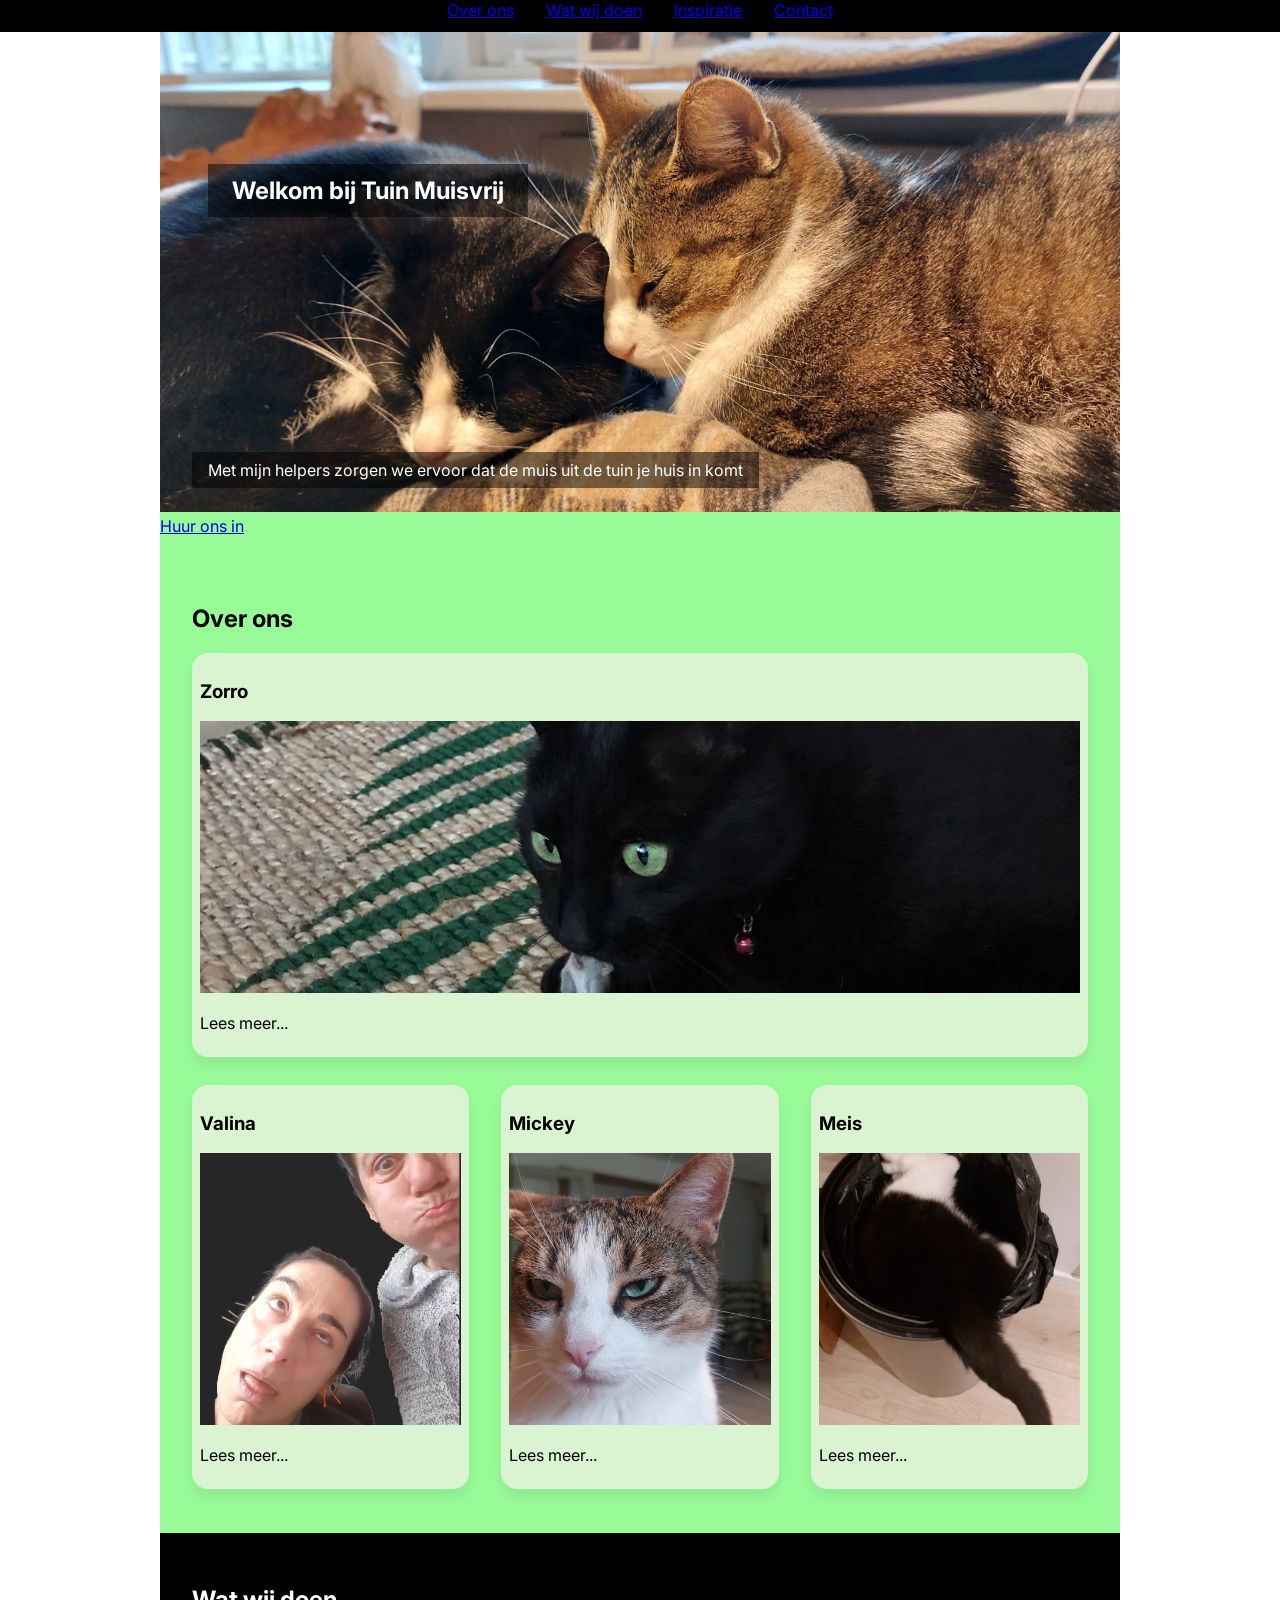
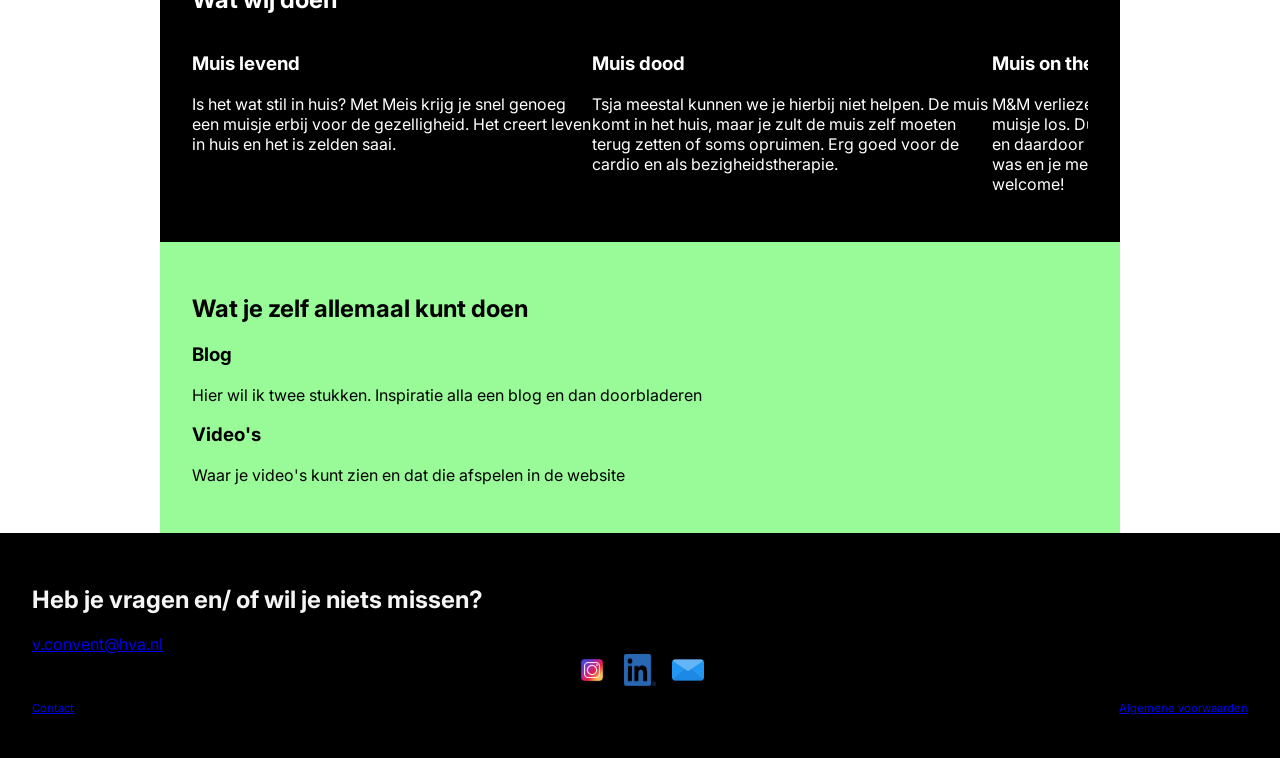
<file: index.html>
<!DOCTYPE html>
<html lang="nl">
	
<head>
	<!-- ziet gebruiker niet en goed voor SEO. Wel de titel en het icoontje in het tabblad-->
	<meta charset="UTF-8">
	<meta name="author" content="jouw naam">
	<meta name="viewport" content="width=device-width, initial-scale=1">
	<!-- dit maakt dat je het mobiel ook goed ziet -->
	
	<title>TuinMuis/homepage</title>
	<!-- welke site en welke pagina wil ik weten. Nu enkel de site TuinMuis. Door /homepage zie je waar in de site-->

	<link href="styles/style.css" rel="stylesheet">

	<link rel="icon" type="image/svg+xml" href="images/iconTabblad.png">

	<!-- voor hoe de font te gebruiken heb ik Claude gebruikt -->
	<link rel="preconnect" href="https://fonts.googleapis.com">
	<link rel="preconnect" href="https://fonts.gstatic.com" crossorigin>
	<link href="https://fonts.googleapis.com/css2?family=Inter:wght@400;700&display=swap" rel="stylesheet">	
</head>


<body>
	
	<header>
		<!-- logo -->
		<nav>
      		<ul>
				<!-- nog een logo iets dat als Home knop werkt -->
       			<li><a href="#over-ons">Over ons</a></li>
        		<li><a href="#wat-wij-doen">Wat wij doen</a></li>
				<li><a href="#inspiratie">Inspiratie</a></li>
       			<li><a href="contact/index.html">Contact</a></li>
      		</ul>
   		 </nav>
		 <!-- naast elkaar en de 1ste twee springen naar de locatie op de website. Contact is een nieuwe pagina -->
	</header>


	<main>
		<section id="team" class="hero">
			<h1>Welkom bij Tuin Muisvrij</h1>
			<img src="images/Team.jpeg" alt="ons team bestaat uit topkatten">
			<div class="cta-wrap">
				<a class="cta-button" href="contact/index.html">Huur ons in</a>
			</div>
			<p>Met mijn helpers zorgen we ervoor dat de muis uit de tuin je huis in komt</p>
		</section>


		<section id="over-ons">
      	<h2>Over ons</h2>
			<!-- ik wil met een button (leer meer) op de li dat het kaartje omdraait en je meer te lezen krijgt  -->
      		<!-- en ik wil iets van een safe achtig icoontje er naast te doen -->
			<ul>
        	    <li>
					<details class="card">
						<summary>
							<h3>Zorro</h3>
							<img src="images/Zorro.jpeg" alt="Zorro de Opperbaas">
							<p>Lees meer...</p>
						</summary>
							<h4>De Master</h4>
							<!-- <br><br> BAH  BAH -->
							<p>Zorro: de opperbaas en de Master opvanger. Het grote voorbeeld en de zwarte panter 
								die leefde voor de nacht en jacht. Hij pakte ze, liet ze niet meer los en at alles 
								netjes schoon op. Planet Earth op 30 cm van je af. En nu is de hemel zijn jachtplek.</p>
							<!-- hier staat alles zoals de P hierbovenb-->
							<!-- tab en spatie voor het ontsluiten van de informatie -->
							<button onclick="this.closest('details').removeAttribute('open')">😻</button>
					</details> 
        	    </li>
				
				<li>
					<details class="card">
						<summary>
							<h3>Valina</h3>
							<img src="images/Valina.jpg" alt="Valina heeft een BO">
							<p>Lees meer...</p>
						</summary>
								<h4>De Dienaar</h4>
								<p>Van 6 uur tot ...ook weer 6. Ruimt de muisjes op, geeft ze voer, schept de poep op en blijft zo bezig. Ondanks alle intervisies en getoonde voorbeelden van de Master willen de kwartjes niet vallen.</p>
								<button onclick="this.closest('details').removeAttribute('open')">😒</button>
					</details> 
        	    </li>
				
				<li>
          			<details class="card">
  						<summary>
							<h3>Mickey</h3>
              				<img src="images/Mickey.jpeg" alt="Mickey vindt er wat van">
            				<p>Lees meer...</p>
        				</summary>
								<h4>De Hyperdepieper</h4>
								<p>Rent bij drukte als een kip zonder kop rond. Hij kijkt naar de muis en weet eigenlijk niet wat hij ermee moet doen. Inmiddels heeft hij het redelijk afgeleerd om iets mee te nemen, dus dat is makkelijk opruimen. 
									Zijn focus is nu op zijn huisgenootje Meis. </p>
						  		<button onclick="this.closest('details').removeAttribute('open')">👀</button>
					</details>
				</li>
				
				<li>
          			<details class="card">
						<summary> 
							<h3>Meis</h3>
              				<img src="images/MeisP.jpeg" alt="Meis op de ladder">
            				<p>Lees meer...</p>
						</summary>
								<h4>De Ander Planeter</h4>
								<p>Meis eet alles wat vast en los zit. Ze brengt graag cadeautjes mee, maar laat ze ook los en raakt ze dan kwijt. 
									Een halfbakken jager, maar wel vol trots brengt ze haar buit onder het bed van haar bediende. Haar grootste succes: een dode rat onder het bed.</p>
						  		<button onclick="this.closest('details').removeAttribute('open')">🐾</button>
					</details>
        		</li>
			</ul>
		</section>

		<section id="wat-wij-doen">
  			<h2>Wat wij doen</h2>
			<!-- elk met een getal en dat die over het blokje heengaat -->
  			<ul>
    			<li>
      				<h3>Muis levend</h3>
      				<p>Is het wat stil in huis? Met Meis krijg je snel genoeg een muisje erbij voor de gezelligheid. Het creert leven in huis en het is zelden saai.</p>
    			</li>
    			
				<li>
      				<h3>Muis dood</h3>
      				<p>Tsja meestal kunnen we je hierbij niet helpen. De muis komt in het huis, maar je zult de muis zelf moeten terug zetten of soms opruimen. Erg goed voor de cardio en als bezigheidstherapie.</p>
    			</li>
    			
				<li>
      				<h3>Muis on the run</h3>
      				<p>M&M verliezen snel hun aandacht en laten dan hun muisje los. Dus verveel je je? Ze geven je wat te doen en daardoor vindt je plekken in huis die je vergeten was en je meteen kunt schoonmaken. You are welcome!</p>
    			</li>
  			</ul>
		</section>


		<section id="inspiratie">
			<h2>Wat je zelf allemaal kunt doen</h2>
				<h3>Blog</h3>
					<p>Hier wil ik twee stukken. Inspiratie alla een blog en dan doorbladeren</p>
				<h3>Video's</h3>
				<p>Waar je video's kunt zien en dat die afspelen in de website</p>
		</section>

	</main>


	<footer>
 		<h2>Heb je vragen en/ of wil je niets missen? </h2>
		<a href="mailto:v.convent@hva.nl">v.convent@hva.nl</a>
			<ul>
				<!-- hier wil ik 3 afbeeldingen naast elkaar  -->
				<li>
       				<a href="https://instagram.com" target="_blank">
         			<img src="images/instagram-icon.png" alt="Volg ons op Instagram">
        			</a>
      			</li>
      			<li>
        			<a href="https://linkedin.com" target="_blank">
          			<img src="images/LI-icon.png" alt="Volg ons op LinkedIn">
        			</a>
      			</li>
     			 <li>
        			<a href="mailto:v.convent@hva.nl">
          			<img src="images/email.png" alt="Stuur ons een e-mail">
        			</a>
      			</li>
    		</ul>

    	<p>
			<a href="contact.html">Contact</a>
				<!-- ik wil naar de contactpagina dan gaan -->
			<a href="algemene-voorwaarden.html">Algemene voorwaarden</a>
		</p>
	</footer>

</body>
	
</html>
</file>
<file: styles/style.css>
/**************/
/* CSS REMEDY */
/**************/
*, *::after, *::before {
  box-sizing:border-box;  
  /*  */
}


:root {
  interpolate-size: allow-keywords;
  /* --color-roze: hsl(0, 100%, 88%); */

}

img { 
	max-width: 100%;
/* wordt nooit groter dan de parent. Mickey zijn foto was giga */
}


/*********************/
/* CUSTOM PROPERTIES */
/*********************/
html {
	/* startje */
	--color-text:#111;
	--color-background:#eee;
  min-width: 36em;
  /* hier want in de body werkte die niet */

}


body {
  margin: 0;
  padding: 0;
  font-family: 'Inter', sans-serif;
}

p {
  font-weight: 400;
}

header {
  position: sticky;
  height: 2em;
  top: 0;
  z-index: 10;
  /* background-color: var(--color-roze); */
  background-color: black;
  color: whitesmoke;
}



main {
	background-color: var(--color-roze);
  margin: 0 auto;
  max-width: 60rem;
}

main section {
	background-color:limegreen;
}
/* iets met the nth of de etc. */
main section {
	background-color: palegreen;
}





/* ik snap maar niet hoe ik die nav horizontaal krijg. Flex doet niets. 
en ik merk dat ik de paddings en em kwijt ben */

/* list style heb de bullets weggehaald */
header nav ul {
  display: flex;
  list-style: none; 
  gap: 2rem;
  margin: 0;
  padding: 0;
  justify-content: center;
}







#team {
  position: relative;
  /* dit is de parent/ container. Daarom relatief*/
  max-width: 100%;
  overflow: hidden;
}

#team img {
  width: 100%;
  height: 30em;
  object-fit: cover;
}

#team h1 {
  position: absolute;
  /* zet zich vast aan de parent die relatief is */
  top: 7rem;
  left: 3rem;
  color: white;
  background-color: rgba(0, 0, 0, 0.5);
  padding: 0.5em 1em;
  z-index: 1;
  /* afbeelding is 0-laag. h1 en p liggen erboven Hoe hoger hoe meer erboven*/
}

#team p {
  position: absolute;
  bottom: 2rem;
  left: 2rem;
  color: white;
  background-color: rgba(0, 0, 0, 0.5);
  padding: 0.5em 1em;
  z-index: 1;
}

/* #team .cta-button { */
  /* top: 2rem; */
  /* right: 2rem; */

  /* display: inline-block;
  background-color: #f4a261;
  color: white;
  padding: 1rem;
  border-radius: 50%;
  font-weight: 700;
  z-index: 3;
} */

/* #team .cta-button:hover {
  background-color: #e76f51;
} */








#over-ons {
  background-color: palegreen;
  max-width: 60rem;
  padding: 3rem 2rem;
  /* boven en onder de 3 om ruimte te creeren en L en R een */
}


/*******************/
/* MARK: CARD LIST */
/*******************/

/* waarom lukt het niet naar mobiel dat ze allen onder elaar komen? */
/* al zoy ik het het liefste willen dat ze inelkaar schuiven */
/* foto's bewerk ik voordat ik ze plaats? Wat is een goed formaat? */
#over-ons ul {
  /* display: flex; */
  /* flex-wrap: wrap; */
  display:grid;
  list-style: none;
  margin: 0;
  padding: 0;
  gap: 2rem;
 }

#over-ons li {
  width: 100%;
}


@media (width > 36em) {
  /* breakpunt tablet dus 2 naast elkaar */   
  #over-ons ul {
    grid-template-columns: 1fr 1fr;
  }
}

@media (width > 48em) { 
  #over-ons ul {
    grid-template-columns: 1fr 1fr 1fr;
  }

  #over-ons li:first-child {
    /* flex-basis:100%; */
    grid-column-start:1;
    grid-column-end: -1;
  }
}





/**************/
/* MARK: CARD */
/**************/

#over-ons .card {
  position: relative;
  perspective: 62.5em;
  transform-style:preserve-3d;
  height: 25em;
  display:grid;
}


#over-ons .card summary p {
    font-weight: 400;
}

/* voorkant card */
#over-ons summary {
  grid-column-start: 1;
  grid-row-start: 1;
  background-color: #daf3d1;
  /* voorkant kaartje */
  border-radius: 1rem;
  overflow: hidden;
  padding: 0.5rem;
  box-shadow: 0 0.5rem 1rem rgba(0, 0, 0, 0.08);

  /* position: absolute; */
  /* ik wil dat de test op de achterkant niet tot de randen is */
  backface-visibility: hidden;
  transition: 1.3s linear;
  /* transform: rotateY(0deg); */
  /* afb en detials zichtbaar */
  pointer-events: auto;
  cursor: pointer;
  list-style: none;
}

#over-ons .card[open] summary {
  transform: rotateY(-180deg);
  pointer-events: none;
}

#over-ons .card summary p {
  font-weight: 400;
}

#over-ons .card summary img {
  width: 100%;
  /* totale breedte */
  height: 17em;
  /* px of % of ... */
  object-fit: cover;
  /* wil alle afbeeldingen even groot */
}


/* achterkant card */

.card::details-content {
  grid-column-start: 1;
  grid-row-start: 1;
  background-color: hsl(61, 100%, 91%);
    /* achterkant kaartje */
  border-radius: 1rem;
  padding: 1rem;
  backface-visibility: hidden;
  transform: rotateY(180deg);

 /* transition: transform 1.3s ease; */

  transition-property: content-visibility, transform;
  transition-duration: 1.3s;
  transition-timing-function:linear;

  transition-behavior: allow-discrete;
  overflow: hidden;
}

.card[open]::details-content {
  transform: rotateY(0deg);
}

#over-ons details {
  position: relative;
}

#over-ons details > p {
  max-width:25em;
  margin: 1rem;
}

#over-ons details > h4 {
  margin: 1rem;
}

#over-ons details button {
  position: absolute;
  top: 1rem;
  right: 1rem;
  width: 3rem;
  height: 3rem;
  border: none;
  border-radius: 30%;
  background-color: lime;
  cursor: pointer;
  display: grid;
  place-items: center;
  box-shadow: 0 0.25rem 0.75rem rgba(0, 0, 0, 0.12);
  z-index: 1;
  transition: background-color 0.2s ease, transform 0.4s ease;
}

#over-ons details button:hover {
  background-color: #f939ac;
}

#over-ons ul li:nth-child(1) details button:hover {
  transform: scale(7);
}
#over-ons ul li:nth-child(2) details button:hover {
  animation: spinAxis 0.3s ease infinite;
}
#over-ons ul li:nth-child(3) details button:hover {
  animation: rotate360 0.6s linear infinite;
}

#over-ons ul li:nth-child(4) details button:hover {
  animation: bounce 0.6s ease infinite;
}

#over-ons details button:focus-visible {
  outline: 2px solid #333;
  outline-offset: 2px;
}

@keyframes rotate360 {
  from { transform: rotate(0deg); }
  to { transform: rotate(360deg); }
}

@keyframes spinAxis {
  0%, 100% { transform: rotateY(45deg); }
  20% { transform: rotateY(90deg); }
  40% { transform: rotateY(0deg); }
  60% { transform: rotateY(-90deg); }
  80% { transform: rotateY(0deg); }
}

@keyframes bounce {
  0%, 100% { transform: translateY(0); }
  30% { transform: translateY(-0.6rem); }
  50% { transform: translateY(0.2rem); }
  70% { transform: translateY(-0.3rem); }
}











#wat-wij-doen{
  background-color: black;
  color: white;
  padding: 2rem;
  /* padding-inline: 1rem; */
}

/* waarom valt wat wij doen buiten de kleuren? */
/* hoe krijg ik meer ruimte tussen deze en de vorige sectie? */
#wat-wij-doen ul {
	display: flex;
	overflow-x: auto;
	overscroll-behavior-x: contain;
	scroll-snap-type: x mandatory;
	anchor-name: --carousel;
	scroll-behavior: smooth;
  list-style: none;
  /* background-color: black; */
  /* color: white; */
  margin: 0;
  padding: 0;
  /* padding-inline: 1rem; */
/* doe dit nu overal. Is dit wel slim? En kan dt niet handiger?  */

  > li {
    width: 80%;
	  flex-shrink: 0;
	  scroll-snap-align: center;
  }
  /* dit gaat over Wat wij doen en daarin de carousel */
/* .carousel {
  overflow-x: auto;
  overscroll-behavior-x: contain;
  scroll-snap-type: x mandatory;
  anchor-name: --carousel;

  > .carousel__slide {
    scroll-snap-align: center;
  }
} */
/* geen carousel Class maar met Ul en li */
}


#wat-wij-doen ul {
  &::scroll-button(*) {
    position: fixed;
    position-anchor: --carousel;
    position-visibility: always;
  }

  &::scroll-button(right) {
    position-area: inline-end center;
    content: '🐹' / 'Next';
    background-color: palegreen;
    border: none;
    border-radius: 30%;
    width: 3em;
    height: 3em;
  }

  &::scroll-button(left) {
    position-area: inline-start center;
    content: '🐾' / 'Previous';
    background-color: palegreen;
    border: none;
    border-radius: 30%;
    width: 3em;
    height: 3em;
  }
}

@media (max-width: 30em) {
  #wat-wij-doen ul > li {
    width: 100%;
  }
}
/* wil dat het bij mobiel zichtbaar is dat het er maar 3 zijn */
/* en wil bij laptop formaat de kolom breedte iets meer responsive is */


#wat-wij-doen ul {
  > li {
    width: 25em;
    flex-shrink: 0;
    scroll-snap-align: center;
  }
}








#inspiratie {
  background-color: palegreen;
  padding: 2rem;  
}











footer {
  display: flex;
  flex-direction: column;
  align-items: flex-start;
  background-color: black;
  color: whitesmoke;
  margin: 0 auto;
  padding: 2rem;
  /* max-width: 60rem; */
}

footer > a {
  align-self: flex-start;
}

footer ul {
  display: flex;
  list-style: none;
  margin: 0;
  padding: 0;
  gap: 1rem;
  /* align-items: center; */
  width: 100%;
  justify-content: center;
}


footer ul img{
  width: 2em;
  height: 2em;
}

footer p {
  width: 100%;
  display: flex;
  justify-content: space-between;
  font-size: 0.7em;
}


/****************/
/* JOUW STYLING */
/****************/

/* jouw code */
</file>
